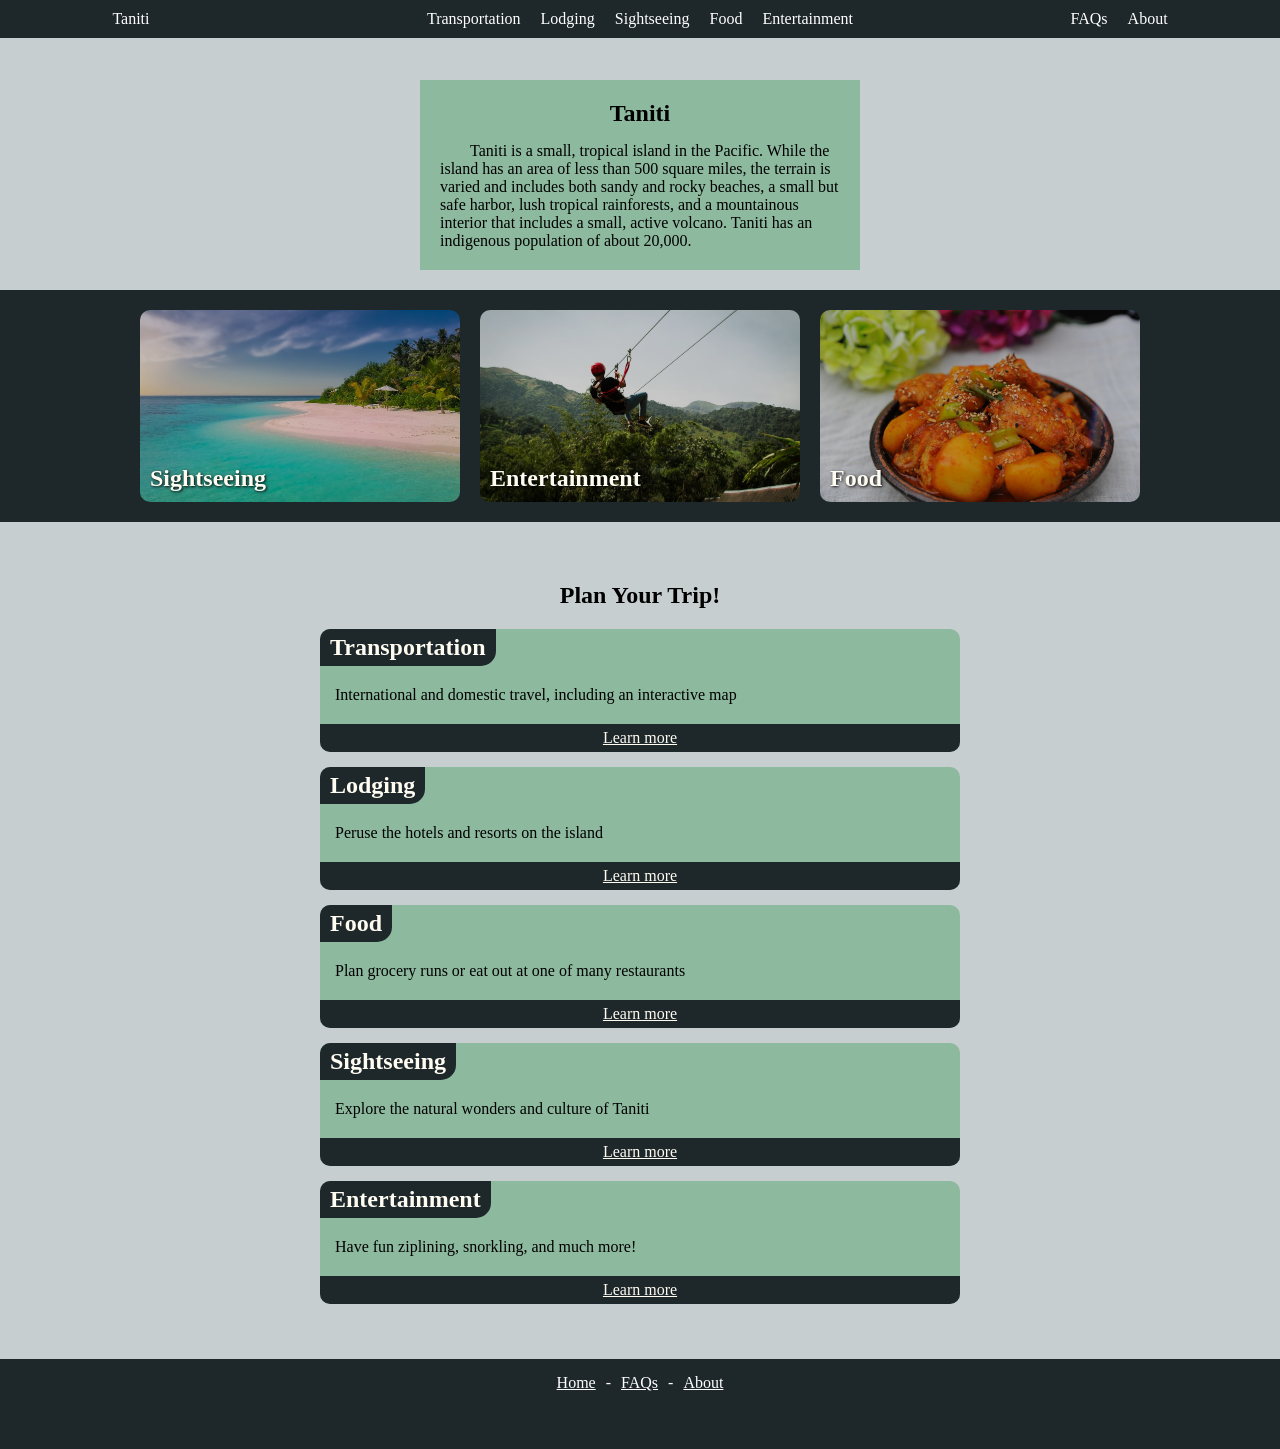
<file: index.html>
<!DOCTYPE html>
<html lang="en">
  <head>
    <meta charset="UTF-8">
    <meta name="viewport" content="width=device-width, initial-scale=1.0">
    <meta http-equiv="X-UA-Compatible" content="ie=edge">
    <title>Taniti</title>
    <link rel="stylesheet" href="css/style.css">
    <link rel="stylesheet" href="css/home.css">
  </head>
  <body>
    <nav id="site-nav">
        <div class="nav-end">
            <a class="nav-btn" href="index.html">Taniti</a>
        </div>
        <div class="nav-middle">
            <a class="nav-btn" href="transportation.html">Transportation</a>
            <a class="nav-btn" href="lodging.html">Lodging</a>
            <a class="nav-btn" href="sightseeing.html">Sightseeing</a>
            <a class="nav-btn" href="food.html">Food</a>
            <a class="nav-btn" href="entertainment.html">Entertainment</a>
        </div>
        <div class="nav-end">
            <div></div>
            <a class="nav-btn" href="faqs.html">FAQs</a>
            <a class="nav-btn" href="index.html">About</a>
            <div class="nav-btn" id="menu-btn" onclick="toggleMenu()">
                <div class="menu-bar"></div>
                <div class="menu-bar"></div>
                <div class="menu-bar"></div>
            </div>
        </div>
    </nav>
    <section id="basic-info">
        <h1>Taniti</h1>
        <p>Taniti is a small, tropical island in the Pacific. While the island has an area of less than 500 square miles, the terrain is varied and includes both sandy and rocky beaches, a small but safe harbor, lush tropical rainforests, and a mountainous interior that includes a small, active volcano. Taniti has an indigenous population of about 20,000.</p>
    </section>
    <section id="pages-featured">
        
        <div  class="card-container">
            <a class="page-card" href="sightseeing.html">
                <h2>Sightseeing</h2>
                <img src="images/beach.jpg">
            </a>
            <a class="page-card" href="entertainment.html">
                <h2>Entertainment</h2>
                <img src="images/zipline.jpg">
            </a>
            <a class="page-card" href="food.html">
                <h2>Food</h2>
                <img src="images/food.jpg">
            </a>
        </div>
    </section>
    <section>
        <h1>Plan Your Trip!</h1>
        <div id="pages-plan" class="text-card-container">
            <div class="text-card">
                <h2>Transportation</h2>
                <p>International and domestic travel, including an interactive map</p>
                <a href="transportation.html">Learn more</a>
            </div>
            <div class="text-card">
                <h2>Lodging</h2>
                <p>Peruse the hotels and resorts on the island</p>
                <a href="lodging.html">Learn more</a>
            </div>
            <div class="text-card">
                <h2>Food</h2>
                <p>Plan grocery runs or eat out at one of many restaurants</p>
                <a href="food.html">Learn more</a>
            </div>
            <div class="text-card">
                <h2>Sightseeing</h2>
                <p>Explore the natural wonders and culture of Taniti</p>
                <a href="sightseeing.html">Learn more</a>
            </div>
            <div class="text-card">
                <h2>Entertainment</h2>
                <p>Have fun ziplining, snorkling, and much more!</p>
                <a href="entertainment.html">Learn more</a>
            </div>
        </div>
    </section>
    <footer>
        <div><a href="index.html">Home</a></div>
        <div>-</div>
        <div><a href="faqs.html">FAQs</a></div>
        <div>-</div>
        <div><a href="index.html">About</a></div>
    </footer>
    <script src="script.js"></script>
  </body>
</html>
</file>
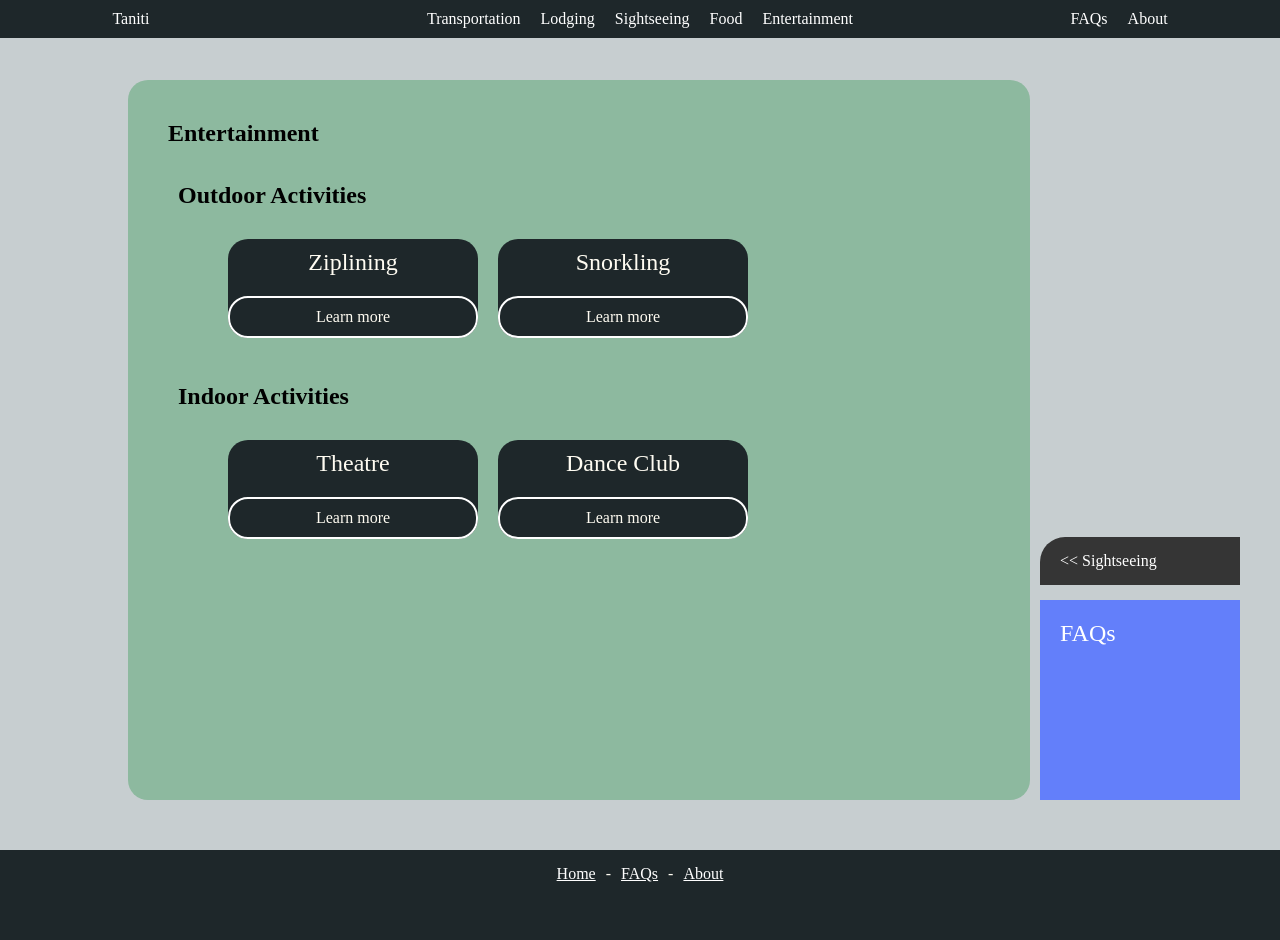
<file: entertainment.html>
<!DOCTYPE html>
<html lang="en">
  <head>
    <meta charset="UTF-8">
    <meta name="viewport" content="width=device-width, initial-scale=1.0">
    <meta http-equiv="X-UA-Compatible" content="ie=edge">
    <title>Taniti - Entertainment</title>
    <link rel="stylesheet" href="css/style.css">
    <link rel="stylesheet" href="css/category.css">
  </head>
  <body>
      <nav id="site-nav">
        <div class="nav-end">
            <a class="nav-btn" href="index.html">Taniti</a>
        </div>
        <div class="nav-middle">
            <a class="nav-btn" href="transportation.html">Transportation</a>
            <a class="nav-btn" href="lodging.html">Lodging</a>
            <a class="nav-btn" href="sightseeing.html">Sightseeing</a>
            <a class="nav-btn" href="food.html">Food</a>
            <a class="nav-btn" href="entertainment.html">Entertainment</a>
        </div>
        <div class="nav-end">
            <div></div>
            <a class="nav-btn" href="faqs.html">FAQs</a>
            <a class="nav-btn" href="index.html">About</a>
            <div class="nav-btn" id="menu-btn" onclick="toggleMenu()">
                <div class="menu-bar"></div>
                <div class="menu-bar"></div>
                <div class="menu-bar"></div>
            </div>
        </div>
    </nav>
    <div id="main-body">
      <section>
        <h1>Entertainment</h1>
        <h2>Outdoor Activities</h2>
         <div class="external-card-container">
          <a class="external-card" href="">
            <div class="card-title">Ziplining</div>
            <div class="card-desc"></div>
            <div class="card-btn">Learn more</div>
          </a>
          <a class="external-card" href="">
            <div class="card-title">Snorkling</div>
            <div class="card-desc"></div>
            <div class="card-btn">Learn more</div>
          </a>
        </div>
        <h2>Indoor Activities</h2>
         <div class="external-card-container">
          <a class="external-card" href="">
            <div class="card-title">Theatre</div>
            <div class="card-desc"></div>
            <div class="card-btn">Learn more</div>
          </a>
          <a class="external-card" href="">
            <div class="card-title">Dance Club</div>
            <div class="card-desc"></div>
            <div class="card-btn">Learn more</div>
          </a>
        </div>
      </section>
    </div>
    <nav id="sidebar">
      <div class="card-small-container">
        <a class="text-card-small prev" href="sightseeing.html"> &lt;&lt; Sightseeing</a>
      </div>
      <a class="faqs-card" href="faqs.html"><div>FAQs</div></a>
    </nav>
     <footer>
        <div><a href="index.html">Home</a></div>
        <div>-</div>
        <div><a href="faqs.html">FAQs</a></div>
        <div>-</div>
        <div><a href="index.html">About</a></div>
    </footer>
    <script src="script.js"></script>
  </body>
</html>
</file>
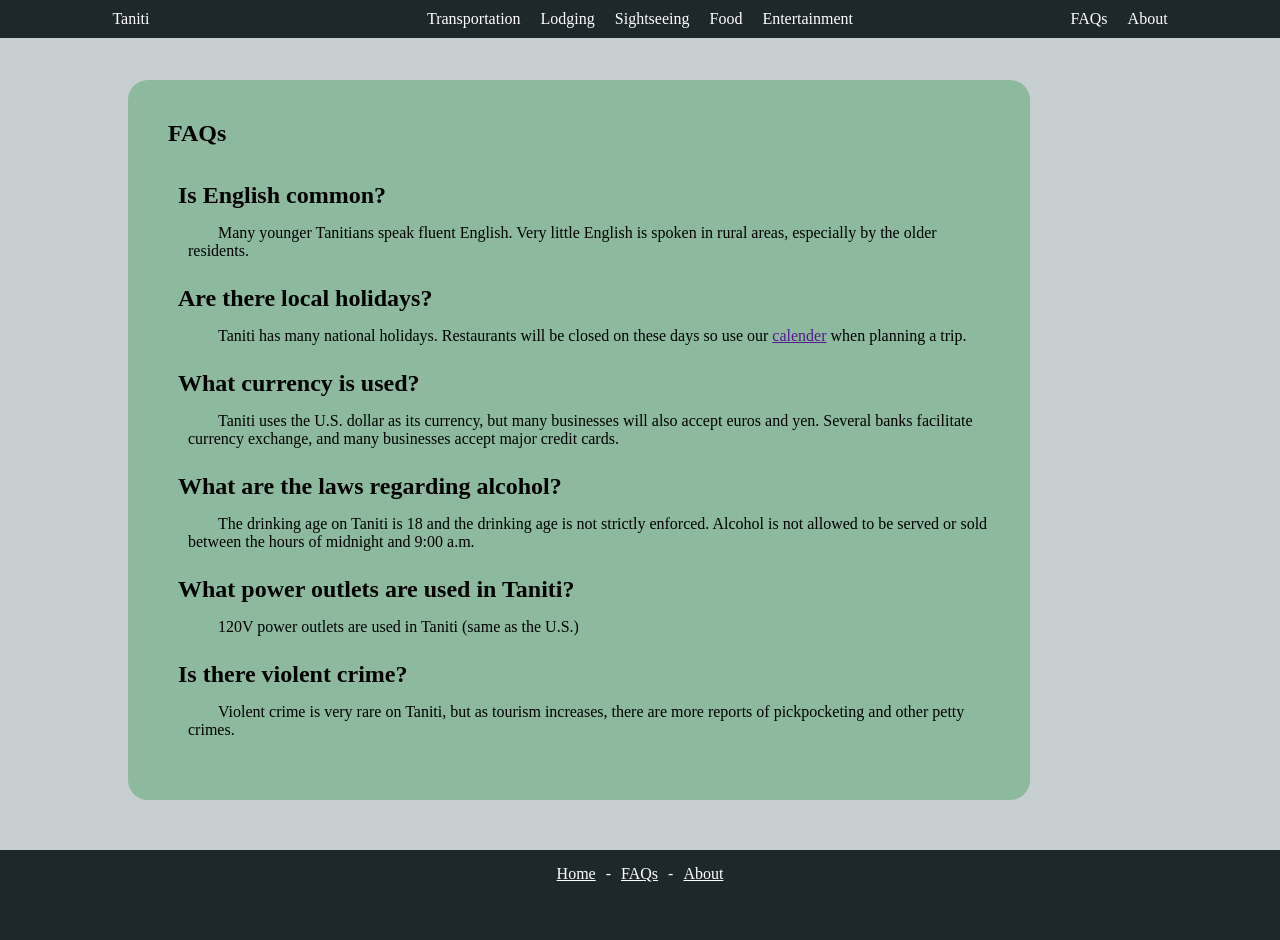
<file: faqs.html>
<!DOCTYPE html>
<html lang="en">
  <head>
    <meta charset="UTF-8">
    <meta name="viewport" content="width=device-width, initial-scale=1.0">
    <meta http-equiv="X-UA-Compatible" content="ie=edge">
    <title>Taniti - Transportation</title>
    <link rel="stylesheet" href="css/style.css">
    <link rel="stylesheet" href="css/category.css">
  </head>
  <body>
      <nav id="site-nav">
        <div class="nav-end">
            <a class="nav-btn" href="index.html">Taniti</a>
        </div>
        <div class="nav-middle">
            <a class="nav-btn" href="transportation.html">Transportation</a>
            <a class="nav-btn" href="lodging.html">Lodging</a>
            <a class="nav-btn" href="sightseeing.html">Sightseeing</a>
            <a class="nav-btn" href="food.html">Food</a>
            <a class="nav-btn" href="entertainment.html">Entertainment</a>
        </div>
        <div class="nav-end">
            <div></div>
            <a class="nav-btn" href="faqs.html">FAQs</a>
            <a class="nav-btn" href="index.html">About</a>
            <div class="nav-btn" id="menu-btn" onclick="toggleMenu()">
                <div class="menu-bar"></div>
                <div class="menu-bar"></div>
                <div class="menu-bar"></div>
            </div>
        </div>
    </nav>
    <div id="main-body">
      <section>
        <h1>FAQs</h1>
        <h2>Is English common?</h2>
        <p>Many younger Tanitians speak fluent English. Very little English is spoken in rural areas, especially by the older residents.</p>
        <h2>Are there local holidays?</h2>
        <p>Taniti has many national holidays. Restaurants will be closed on these days so use our <a href="">calender</a> when planning a trip.</p>
        <h2>What currency is used?</h2>
        <p>Taniti uses the U.S. dollar as its currency, but many businesses will also accept euros and yen. Several banks facilitate currency exchange, and many businesses accept major credit cards.</p>
        <h2>What are the laws regarding alcohol?</h2>
        <p>The drinking age on Taniti is 18 and the drinking age is not strictly enforced. Alcohol is not allowed to be served or sold between the hours of midnight and 9:00 a.m. </p>
        <h2>What power outlets are used in Taniti?</h2>
        <p>120V power outlets are used in Taniti (same as the U.S.)</p>
        <h2>Is there violent crime?</h2>
        <p>Violent crime is very rare on Taniti, but as tourism increases, there are more reports of pickpocketing and other petty crimes. </p>
      </section>
    </div>
     <footer>
        <div><a href="index.html">Home</a></div>
        <div>-</div>
        <div><a href="faqs.html">FAQs</a></div>
        <div>-</div>
        <div><a href="index.html">About</a></div>
    </footer>
    <script src="script.js"></script>
  </body>
</html>
</file>
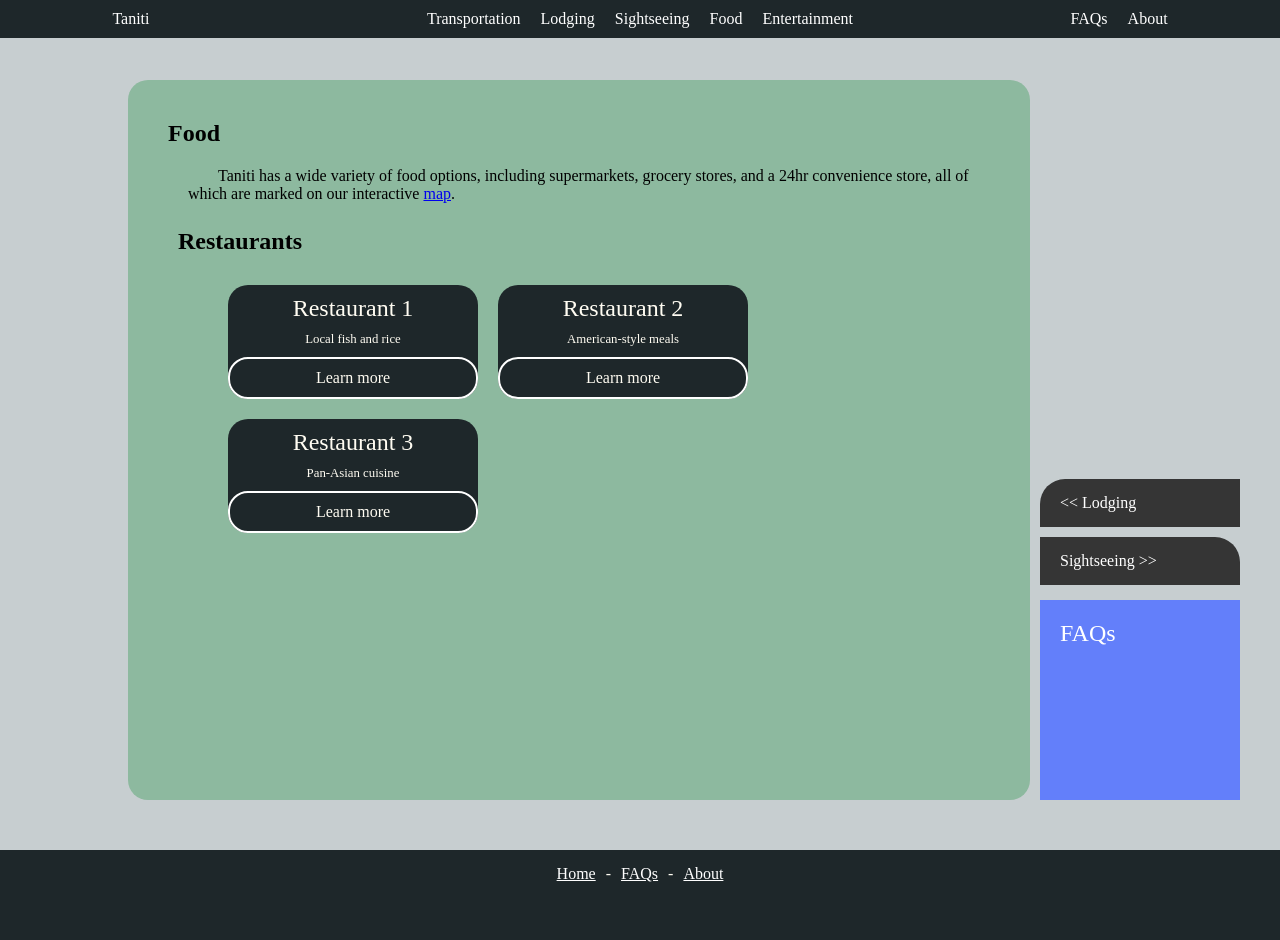
<file: food.html>
<!DOCTYPE html>
<html lang="en">
  <head>
    <meta charset="UTF-8">
    <meta name="viewport" content="width=device-width, initial-scale=1.0">
    <meta http-equiv="X-UA-Compatible" content="ie=edge">
    <title>Taniti - Food</title>
    <link rel="stylesheet" href="css/style.css">
    <link rel="stylesheet" href="css/category.css">
  </head>
  <body>
      <nav id="site-nav">
        <div class="nav-end">
            <a class="nav-btn" href="index.html">Taniti</a>
        </div>
        <div class="nav-middle">
            <a class="nav-btn" href="transportation.html">Transportation</a>
            <a class="nav-btn" href="lodging.html">Lodging</a>
            <a class="nav-btn" href="sightseeing.html">Sightseeing</a>
            <a class="nav-btn" href="food.html">Food</a>
            <a class="nav-btn" href="entertainment.html">Entertainment</a>
        </div>
        <div class="nav-end">
            <div></div>
            <a class="nav-btn" href="faqs.html">FAQs</a>
            <a class="nav-btn" href="index.html">About</a>
            <div class="nav-btn" id="menu-btn" onclick="toggleMenu()">
                <div class="menu-bar"></div>
                <div class="menu-bar"></div>
                <div class="menu-bar"></div>
            </div>
        </div>
    </nav>
    <div id="main-body">
      <section>
        <h1>Food</h1>
        <p>Taniti has a wide variety of food options, including supermarkets, grocery stores, and a 24hr convenience store, all of which are marked on our interactive <a href="transportation.html#ground-container">map</a>.</p>
        <h2>Restaurants</h2>
        <div class="external-card-container">
          <a class="external-card" href="">
            <div class="card-title">Restaurant 1</div>
            <div class="card-desc">Local fish and rice</div>
            <div class="card-btn">Learn more</div>
          </a>
          <a class="external-card" href="">
            <div class="card-title">Restaurant 2</div>
            <div class="card-desc">American-style meals</div>
            <div class="card-btn">Learn more</div>
          </a>
          <a class="external-card" href="">
            <div class="card-title">Restaurant 3</div>
            <div class="card-desc">Pan-Asian cuisine</div>
            <div class="card-btn">Learn more</div>
          </a>
        </div>
      </section>
    </div>
    <nav id="sidebar">
      <div class="card-small-container">
        <a class="text-card-small prev" href="lodging.html"> &lt;&lt; Lodging</a>
        <a class="text-card-small next" href="sightseeing.html">Sightseeing >></a>
      </div>
      <a class="faqs-card" href="faqs.html"><div>FAQs</div></a>
    </nav>
     <footer>
        <div><a href="index.html">Home</a></div>
        <div>-</div>
        <div><a href="faqs.html">FAQs</a></div>
        <div>-</div>
        <div><a href="index.html">About</a></div>
    </footer>
    <script src="script.js"></script>
  </body>
</html>
</file>
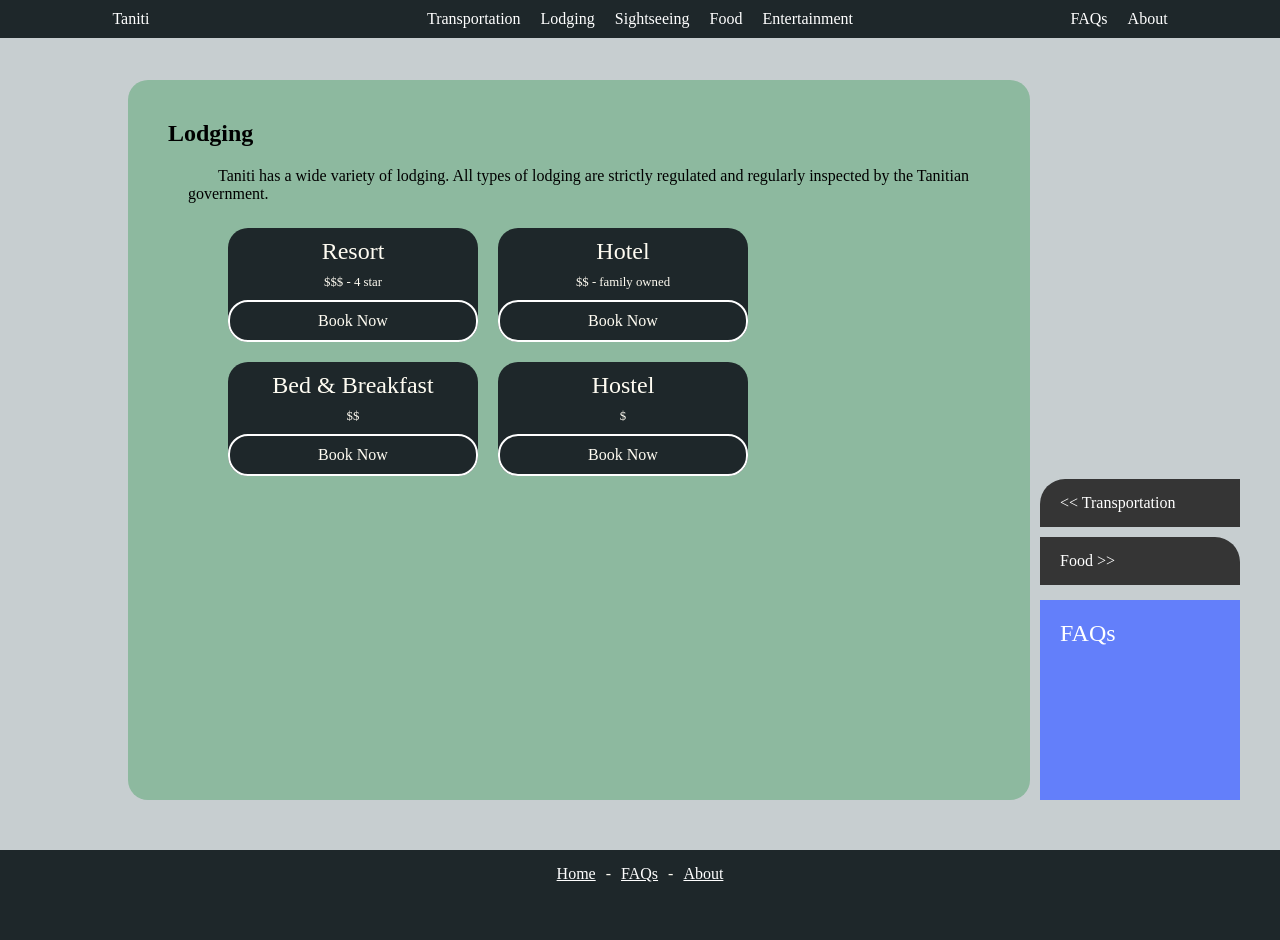
<file: lodging.html>
<!DOCTYPE html>
<html lang="en">
  <head>
    <meta charset="UTF-8">
    <meta name="viewport" content="width=device-width, initial-scale=1.0">
    <meta http-equiv="X-UA-Compatible" content="ie=edge">
    <title>Taniti - Lodging</title>
    <link rel="stylesheet" href="css/style.css">
    <link rel="stylesheet" href="css/category.css">
  </head>
  <body>
      <nav id="site-nav">
        <div class="nav-end">
            <a class="nav-btn" href="index.html">Taniti</a>
        </div>
        <div class="nav-middle">
            <a class="nav-btn" href="transportation.html">Transportation</a>
            <a class="nav-btn" href="lodging.html">Lodging</a>
            <a class="nav-btn" href="sightseeing.html">Sightseeing</a>
            <a class="nav-btn" href="food.html">Food</a>
            <a class="nav-btn" href="entertainment.html">Entertainment</a>
        </div>
        <div class="nav-end">
            <div></div>
            <a class="nav-btn" href="faqs.html">FAQs</a>
            <a class="nav-btn" href="index.html">About</a>
            <div class="nav-btn" id="menu-btn" onclick="toggleMenu()">
                <div class="menu-bar"></div>
                <div class="menu-bar"></div>
                <div class="menu-bar"></div>
            </div>
        </div>
    </nav>
    <div id="main-body">
      <section>
        <h1>Lodging</h1>
        <p>Taniti has a wide variety of lodging. All types of lodging are strictly regulated and regularly inspected by the Tanitian government.</p>
        <div class="external-card-container">
          <a class="external-card" href="">
            <div class="card-title">Resort</div>
            <div class="card-desc">$$$ - 4 star</div>
            <div class="card-btn">Book Now</div>
          </a>
          <a class="external-card" href="">
            <div class="card-title">Hotel</div>
            <div class="card-desc">$$ - family owned</div>
            <div class="card-btn">Book Now</div>
          </a>
          <a class="external-card" href="">
            <div class="card-title">Bed & Breakfast</div>
            <div class="card-desc">$$ </div>
            <div class="card-btn">Book Now</div>
          </a>
          <a class="external-card" href="">
            <div class="card-title">Hostel</div>
            <div class="card-desc">$</div>
            <div class="card-btn">Book Now</div>
          </a>
        </div>
      </section>
    </div>
    <nav id="sidebar">
      <div class="card-small-container">
        <a class="text-card-small prev" href="transportation.html"> &lt;&lt; Transportation</a>
        <a class="text-card-small next" href="food.html">Food >></a>
      </div>
      <a class="faqs-card" href="faqs.html"><div>FAQs</div></a>
    </nav>
     <footer>
        <div><a href="index.html">Home</a></div>
        <div>-</div>
        <div><a href="faqs.html">FAQs</a></div>
        <div>-</div>
        <div><a href="index.html">About</a></div>
    </footer>
    <script src="script.js"></script>
  </body>
</html>
</file>
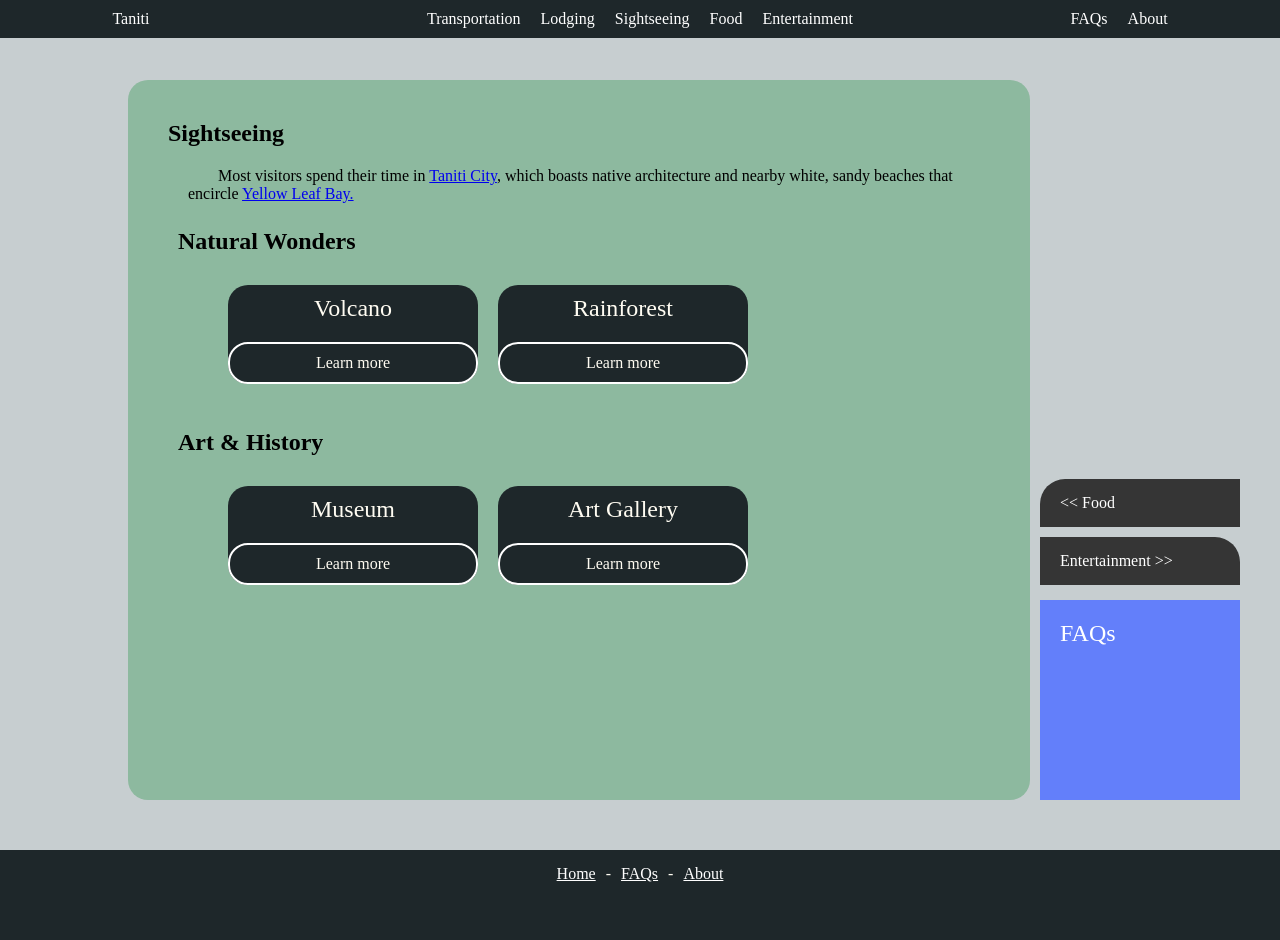
<file: sightseeing.html>
<!DOCTYPE html>
<html lang="en">
  <head>
    <meta charset="UTF-8">
    <meta name="viewport" content="width=device-width, initial-scale=1.0">
    <meta http-equiv="X-UA-Compatible" content="ie=edge">
    <title>Taniti - Sightseeing</title>
    <link rel="stylesheet" href="css/style.css">
    <link rel="stylesheet" href="css/category.css">
  </head>
  <body>
      <nav id="site-nav">
        <div class="nav-end">
            <a class="nav-btn" href="index.html">Taniti</a>
        </div>
        <div class="nav-middle">
            <a class="nav-btn" href="transportation.html">Transportation</a>
            <a class="nav-btn" href="lodging.html">Lodging</a>
            <a class="nav-btn" href="sightseeing.html">Sightseeing</a>
            <a class="nav-btn" href="food.html">Food</a>
            <a class="nav-btn" href="entertainment.html">Entertainment</a>
        </div>
        <div class="nav-end">
            <div></div>
            <a class="nav-btn" href="faqs.html">FAQs</a>
            <a class="nav-btn" href="index.html">About</a>
            <div class="nav-btn" id="menu-btn" onclick="toggleMenu()">
                <div class="menu-bar"></div>
                <div class="menu-bar"></div>
                <div class="menu-bar"></div>
            </div>
        </div>
    </nav>
    <div id="main-body">
      <section>
        <h1>Sightseeing</h1>
        <p>Most visitors spend their time in <a href="transportation.html#ground-container">Taniti City</a>, which boasts native architecture and nearby white, sandy beaches that encircle <a href="transportation.html#ground-container">Yellow Leaf Bay.</a></p>
        <h2>Natural Wonders</h2>
        <div class="external-card-container">
          <a class="external-card" href="">
            <div class="card-title">Volcano</div>
            <div class="card-desc"></div>
            <div class="card-btn">Learn more</div>
          </a>
          <a class="external-card" href="">
            <div class="card-title">Rainforest</div>
            <div class="card-desc"></div>
            <div class="card-btn">Learn more</div>
          </a>
        </div>
        <h2>Art & History</h2>
         <div class="external-card-container">
          <a class="external-card" href="">
            <div class="card-title">Museum</div>
            <div class="card-desc"></div>
            <div class="card-btn">Learn more</div>
          </a>
          <a class="external-card" href="">
            <div class="card-title">Art Gallery</div>
            <div class="card-desc"></div>
            <div class="card-btn">Learn more</div>
          </a>
        </div>
        
      </section>
    </div>
    <nav id="sidebar">
      <div class="card-small-container">
        <a class="text-card-small prev" href="food.html"> &lt;&lt; Food</a>
        <a class="text-card-small next" href="entertainment.html">Entertainment >></a>
      </div>
      <a class="faqs-card" href="faqs.html"><div>FAQs</div></a>
    </nav>
     <footer>
        <div><a href="index.html">Home</a></div>
        <div>-</div>
        <div><a href="faqs.html">FAQs</a></div>
        <div>-</div>
        <div><a href="index.html">About</a></div>
    </footer>
    <script src="script.js"></script>
  </body>
</html>
</file>
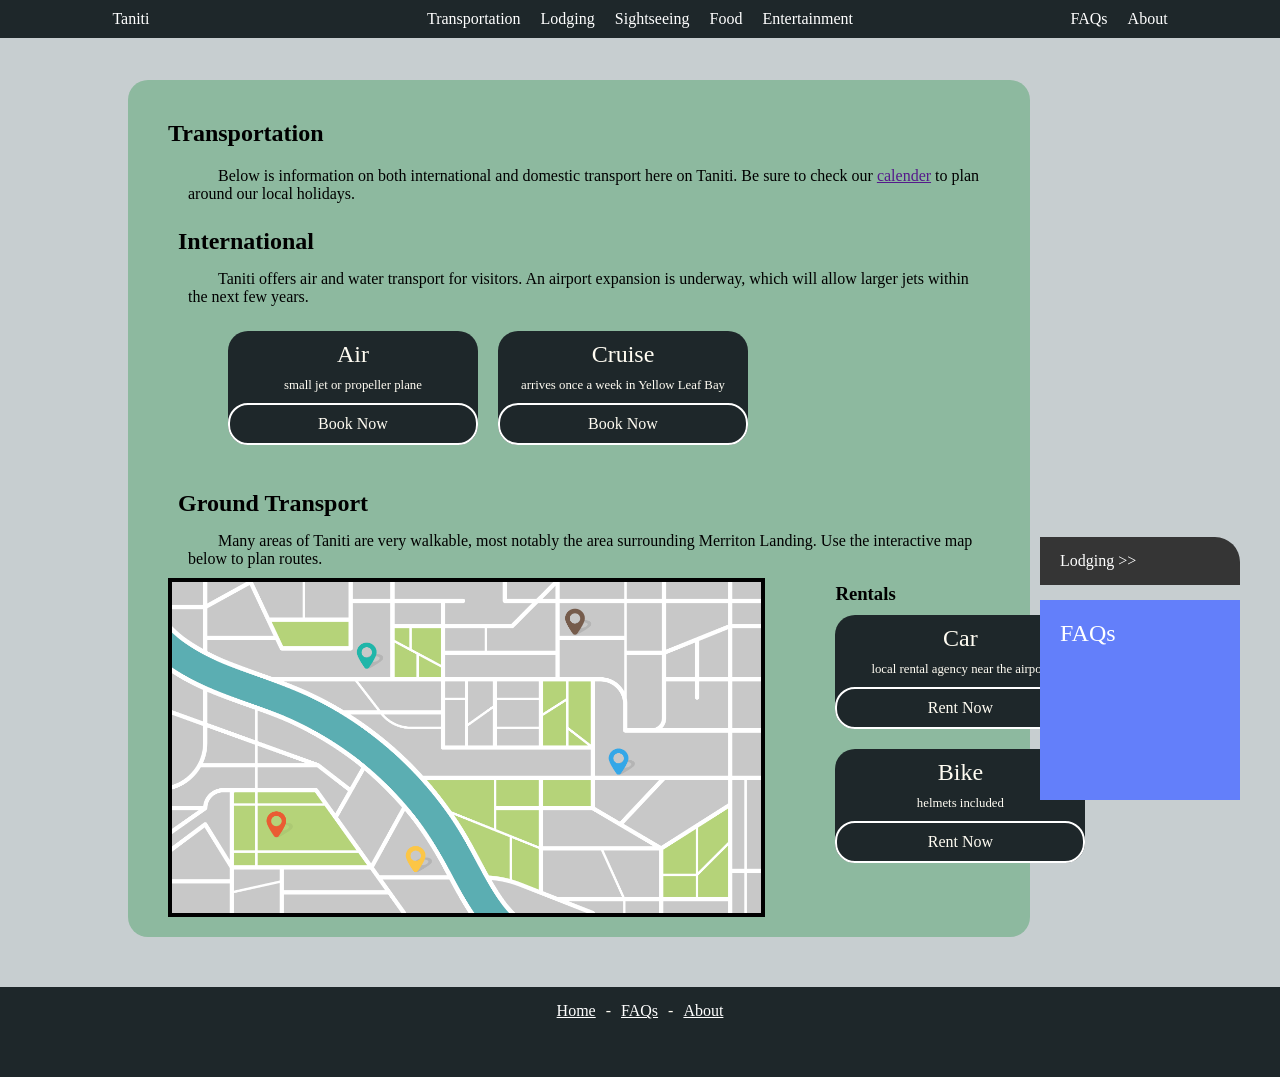
<file: transportation.html>
<!DOCTYPE html>
<html lang="en">
  <head>
    <meta charset="UTF-8">
    <meta name="viewport" content="width=device-width, initial-scale=1.0">
    <meta http-equiv="X-UA-Compatible" content="ie=edge">
    <title>Taniti - Transportation</title>
    <link rel="stylesheet" href="css/style.css">
    <link rel="stylesheet" href="css/category.css">
  </head>
  <body>
      <nav id="site-nav">
        <div class="nav-end">
            <a class="nav-btn" href="index.html">Taniti</a>
        </div>
        <div class="nav-middle">
            <a class="nav-btn" href="transportation.html">Transportation</a>
            <a class="nav-btn" href="lodging.html">Lodging</a>
            <a class="nav-btn" href="sightseeing.html">Sightseeing</a>
            <a class="nav-btn" href="food.html">Food</a>
            <a class="nav-btn" href="entertainment.html">Entertainment</a>
        </div>
        <div class="nav-end">
            <div></div>
            <a class="nav-btn" href="faqs.html">FAQs</a>
            <a class="nav-btn" href="index.html">About</a>
            <div class="nav-btn" id="menu-btn" onclick="toggleMenu()">
                <div class="menu-bar"></div>
                <div class="menu-bar"></div>
                <div class="menu-bar"></div>
            </div>
        </div>
    </nav>
    <div id="main-body">
      <section>
        <h1>Transportation</h1>
        <p>Below is information on both international and domestic transport here on Taniti. Be sure to check our <a href="">calender</a> to plan around our local holidays.</p>
        <h2>International</h2>
        <p>Taniti offers air and water transport for visitors. An airport expansion is underway, which will allow larger jets within the next few years. </p>
        <div class="external-card-container">
          <a class="external-card" href="">
            <div class="card-title">Air</div>
            <div class="card-desc">small jet or propeller plane</div>
            <div class="card-btn">Book Now</div>
          </a>
          <a class="external-card" href="">
            <div class="card-title">Cruise</div>
            <div class="card-desc">arrives once a week in Yellow Leaf Bay</div>
            <div class="card-btn">Book Now</div>
          </a>
        </div>
        <h2>Ground Transport</h2>
        <p>Many areas of Taniti are very walkable, most notably the area surrounding Merriton Landing. Use the interactive map 
          below to plan routes.
        </p>
        <div id="ground-container">
          <img src="images/map.png" class="interact-map">
          <div class="external-card-container">
            <h3>Rentals</h3>
            <a class="external-card" href="">
              <div class="card-title">Car</div>
              <div class="card-desc">local rental agency near the airport</div>
              <div class="card-btn">Rent Now</div>
            </a>
            <a class="external-card" href="">
              <div class="card-title">Bike</div>
              <div class="card-desc">helmets included</div>
              <div class="card-btn">Rent Now</div>
            </a>
          </div>
          
        </div>
      </section>
    </div>
    <nav id="sidebar">
      <div class="card-small-container">
        <a class="text-card-small next" href="lodging.html">Lodging >></a>
      </div>
      <a class="faqs-card" href="faqs.html"><div>FAQs</div></a>
    </nav>
     <footer>
        <div><a href="index.html">Home</a></div>
        <div>-</div>
        <div><a href="faqs.html">FAQs</a></div>
        <div>-</div>
        <div><a href="index.html">About</a></div>
    </footer>
    <script src="script.js"></script>
  </body>
</html>
</file>
<file: css/style.css>
:root {
    --background: rgb(199, 206, 208);
    --text: rgb(255, 252, 242);
    --primary: rgb(141, 185, 159);
    --secondary: rgb(30, 39, 42);
}

body {
    margin: 0;
    background-color: var(--background);
    display: flex;
    padding-top: 80px;
}

p, h2 {
    margin: 0;
}

p {
    text-indent: 30px;
}

#site-nav {
    z-index: 99;
    left: 0;
    top:0;
    position:fixed;
    width: 84vw;
    max-width: 100vw;
    padding: 0 8vw;
    background-color: var(--secondary);
    display: flex;
    flex-direction: row;

    .nav-btn {
        text-decoration: none;
        color: white;
        padding: 10px 10px;
    }

    .nav-btn:hover {
        background-color: var(--primary);
        color: black;
    }

    .nav-middle {
        display: flex;
        align-items: center;
        justify-content: center;
        padding: 0px 8px;
    }

    .nav-end {
        flex: 1;
        display: flex;
        padding: 0;
        > div {
            flex:1;
        }
    }

    #menu-btn {
        display: none;
    }
}

section {
    flex: 1;
    padding: 20px;
    display: flex;
    align-items: center;
    flex-direction: column;
}

.card-container {
  
    display: flex;
    flex-direction: row;
    flex-wrap: wrap;
    justify-content: center;
    padding: 10px 0;
}

.page-card {
    position:relative;
    display: flex;
    margin: 10px;
    min-width: 300px;
    width: 25vw;
    min-height: 150px;
    height: 15vw;
    img {
        width: 100%;
        object-fit: cover;
        filter: brightness(0.8);
        border-radius: 10px;
    }


    h2 {
        color: var(--text);
        text-shadow: 1px 1px 3px black;
        z-index: 1;
        position: absolute;
        left: 10px;
        bottom: 10px
    }
}

.page-card:hover {
    transform: scale(1.05);
    img {
        filter: brightness(1);
        
    }
}

.text-card {
    background-color: var(--primary);
    border-radius: 10px;
    width: 50vw;
    min-width: 500px;
    display: flex;
    flex-direction: column;
    margin-bottom: 15px;
    overflow: hidden;

    h2 {
        width: fit-content;
        background-color: var(--secondary);
        color: var(--text);
        padding: 5px 10px;
        border-bottom-right-radius: 15px;
    }

    p {
        padding: 20px 15px;
        text-indent: 0;
    }

    a {
        text-align: center;
        width: 100%;
        background-color: var(--secondary);
        color: var(--text);
        padding: 5px 0
;
    }

}

.interact-map {
    width: 70%;
    background-color: rgb(200, 200, 200);
    border: 4px solid black
}

footer {
    width: 100vw;
    height: 80px;
    padding-top: 10px;
    margin-top: 20px;
    display: flex;
    justify-content: center;
    background-color: var(--secondary);
    color: var(--text);

    > div {
        padding: 5px;
        
    }

    a {
        color: white;
    }
}

@media (max-width: 800px) {
        #site-nav {
            .nav-middle {
            display:none;
            }

            .nav-middle.open {
                display: flex;
                position: fixed;
                flex-direction: column;
                background-color: var(--secondary);
                right:0;
                top: 42px;

                > a {
                    width: 100%;
                }
            }

            .nav-end {

                flex-shrink: 1;

                #menu-btn {
                    display: flex;
                    flex-direction: column;
                    justify-content: center;
                    align-items: center;;
                    width: 20px;
                    flex: 0;
                    padding: 0 10px;
                    
                    .menu-bar {
                        width: 20px;
                        margin: 3px;
                        height: 2px;
                        background-color: white;
                    }
                }

            }
        }
        
    }
</file>
<file: css/home.css>
body {
        flex-direction: column;
        
        align-items: center;
}

#basic-info {
    display: flex;
    flex-direction: column;
    justify-content: center;
    width: 400px;
    max-width: 90vw;
    background-color: var(--primary);

    h1 {
        margin-top: 0;
        margin-bottom: 15px;
    }
}

#pages-featured {
    .card-container {
        width: 100vw;
         background-color: var(--secondary);
    }
   
}
</file>
<file: css/category.css>
body {
flex-direction: row;
flex-wrap: wrap;
}

#main-body {
width: 100%;
background-color: var(--primary);
min-height: 80vh;
margin-left: 10vw;
margin-right: 250px;
margin-bottom: 30px;
border-radius: 20px;
display: flex;
flex-direction: column;
align-items: flex-start;

section {
    margin-left: 20px;
    align-items: flex-start;

    p, h2, h3 {
        margin: 0 20px;
    }

    h2 {
        margin: 15px 10px;
    }
    p {
        margin-bottom: 10px;
    }
    
}

}

.external-card-container {
    display: flex;
    flex-direction: row;
    align-items: baseline;
    flex-wrap: wrap;
    margin: 20px 50px;
    margin-top: 5px;
    
    .external-card {
        display: flex;
        flex-direction: column;
        align-items: stretch;
        width: 250px;
        margin: 10px;
        border-radius: 20px;
        background-color: var(--secondary);
        text-align: center;
        text-decoration: none;
        color: var(--text);

        > div {
            padding: 10px;
            
        }
        .card-title {
            font-size: 1.5rem;
            padding-bottom: 0;
        }

        .card-center {
            flex: 1;
            padding: 0;
        }

        .card-desc {
            font-size: 0.8rem;
            text-align: center;
        }

        .card-btn {
            border: 2px solid white;
            border-radius: 20px;
            
        }
    }
}

#sidebar {
    position: fixed;
    right: 40px;
    bottom: 100px;
    display: flex;
    flex-direction: column;
    align-items: center;
    justify-content: center;   
    width: 200px;
    
}

.card-small-container {
    display: flex;
    flex-direction: column;
    height: fit-content;
    width: 100%;
    margin-bottom: 15px;
}

.text-card-small {
    padding: 15px 20px;
    margin-top: 10px;
    background-color: rgb(53, 53, 53);
    text-decoration: none;
    color: white;
    transition: transform 0.2s;
  
}

.text-card-small.next {
    border-top-right-radius: 25px;
}

.text-card-small.prev {
    border-top-left-radius: 25px;
}

.text-card-small.next:hover {
    transform: translateX(5px);
}

.text-card-small.prev:hover {
    transform: translateX(-5px);
}

.faqs-card {
    height: 200px;
    width: 100%;
    background-color: rgb(99, 127, 250);
    text-decoration: none;

    > div {
        position: relative;
        left: 20px;
        top: 20px;
        font-size: 1.5rem;
        color: white;
        
    }
}

.faqs-card:hover {
    box-shadow: 2px 2px 0 white inset, -2px -2px 0 white inset;
}

#ground-container {
    display: flex;

    .external-card-container {
        flex-direction: column;
    }
}

@media (max-width:800px) {
    #main-body {
        width: 100vw;
        margin-left: 10px;
        margin-right: 10px;
    }

    #sidebar {
        position:static;
        flex-direction: row;
        width: 100vw;
        max-width: 100vw;
        padding: 20px;
    }

    .card-small-container {
        height: 100%;
        margin-bottom: 0;
    }

    .text-card-small {
        margin-right: 10px;
    }
}
</file>
